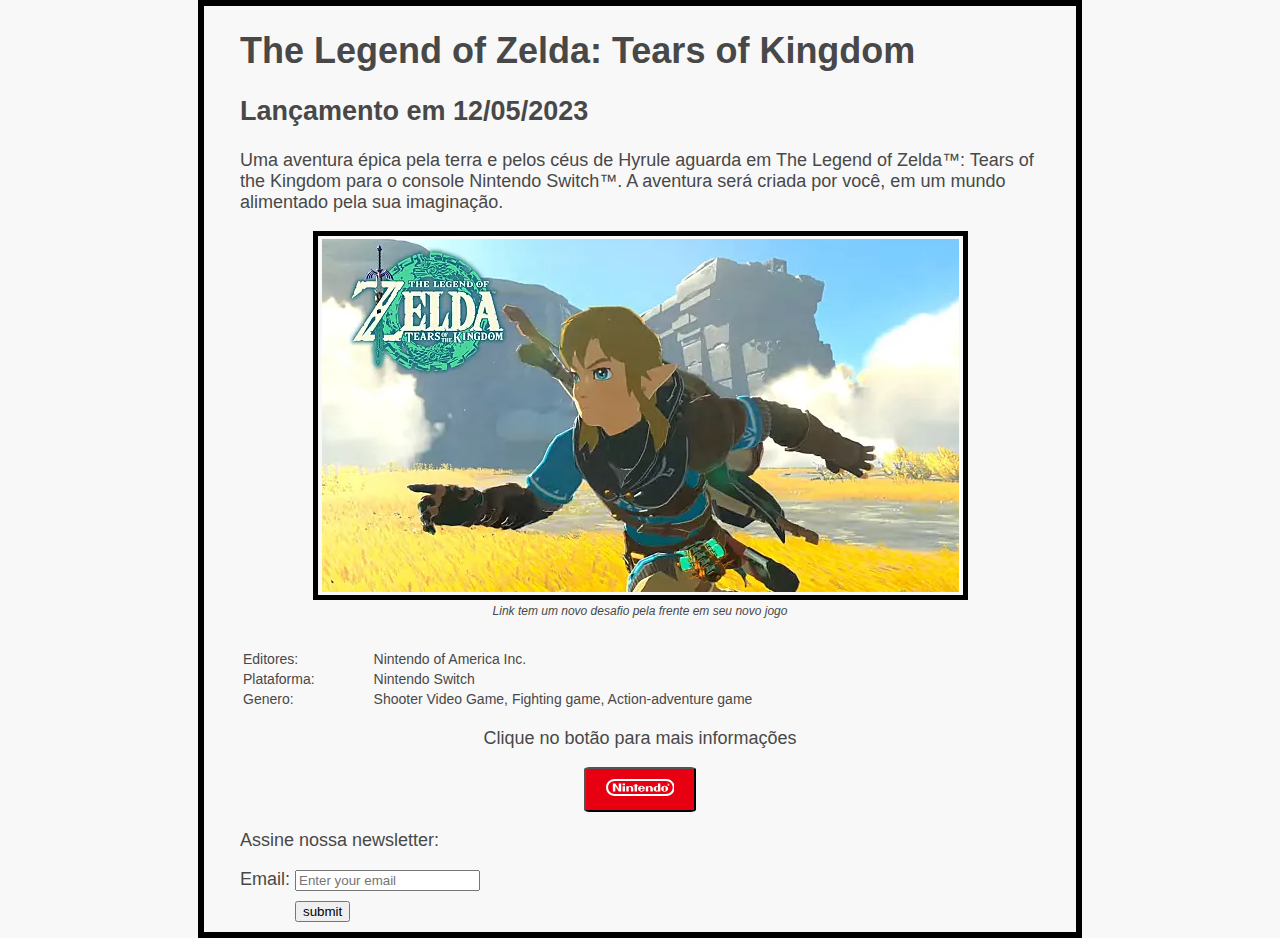
<file: exHTMLbasico/index.html>
<!DOCTYPE html>

<html lang="en">

<head>
    <meta charset="UTF-8">
    <meta viewport="width=device-width, initial-scale=1">
    <title>The Legend of Zelda: Tears of Kingdom</title>
    <link href="css/style.css" rel="stylesheet" />
</head>

<body>
    <h1>The Legend of Zelda: Tears of Kingdom</h1>
    <h2>Lançamento em 12/05/2023</h2>
    <article class="article-section">
        <div id="id_text" itemprop="articleBody">
            <p>Uma aventura épica pela terra e pelos céus de Hyrule aguarda em The Legend of Zelda™: Tears of the
                Kingdom
                para o console Nintendo Switch™. A aventura será criada por você, em um mundo alimentado pela sua
                imaginação.
            </p>
        </div>
    </article>
    <img src="images/zelda.png" alt="ZeldaGames" />
    <figcaption><em>Link tem um novo desafio pela frente em seu novo jogo</em></figcaption>
    <table>
        <tbody>
            <tr>
                <td>Editores: </td>
                <td>Nintendo of America Inc.</td>
            </tr>
            <tr>
                <td>Plataforma:</td>
                <td>Nintendo Switch</td>
            </tr>
            <tr>
                <td>Genero:</td>
                <td>Shooter Video Game, Fighting game, Action-adventure game</td>
        </tbody>
    </table>
    <div class="box">

        <p>Clique no botão para mais informações</p>

    </div>
    <div class="box">
        <form action="https://www.nintendo.com/pt-br/store/products/the-legend-of-zelda-tears-of-the-kingdom-switch/"
            method="get">
            <button id="bid" type="submit"><svg viewBox="0 0 97 24" xmlns="http://www.w3.org/2000/svg" width="69"
                    role="presentation" alt="" data-testid="NintendoRacetrackLogoIcon" size="69" color="currentColor">
                    <path
                        d="M17.945 14.157l-4.85-7.838H9.609V17.59h3.486V9.752l4.85 7.838h3.456V6.32h-3.486l.03 7.837zm27.554-4.04V8.993H43.68v-1.52h-3.395v1.52h-1.849v1.124h1.85v7.473h3.394v-7.473h1.82zM23.341 17.56h3.364v-7.474h-3.364v7.474zm0-8.932h3.395V6.319H23.34v2.309zm59.17.942c-2.728 0-4.941 1.883-4.941 4.192s2.213 4.193 4.94 4.193c2.729 0 4.942-1.884 4.942-4.193 0-2.309-2.213-4.192-4.941-4.192zm1.364 5.772c0 1.185-.698 1.67-1.364 1.67-.667 0-1.395-.485-1.395-1.67v-3.16c0-1.184.697-1.67 1.395-1.67.666 0 1.364.486 1.364 1.67v3.16zm-10.73-4.891c-.547-.304-1.123-.608-1.91-.669-2.426-.212-4.305 1.945-4.305 3.92 0 2.612 2 3.554 2.304 3.706 1.152.516 2.607.547 3.88-.274v.426h3.334V6.32h-3.334c.03 0 .03 2.4.03 4.13zm.03 3.342v1.336c0 1.155-.789 1.458-1.334 1.458-.546 0-1.334-.303-1.334-1.458v-2.673c0-1.155.788-1.458 1.334-1.458.515 0 1.333.303 1.333 1.458v1.337zM34.616 9.752c-1.122.03-2.031.516-2.698 1.124v-.79h-3.365v7.474h3.365v-4.922c0-.638.697-1.367 1.607-1.367.909 0 1.546.73 1.546 1.367v4.922h3.364v-4.071c0-2.947-2.546-3.798-3.82-3.737zm27.433 0a4.075 4.075 0 0 0-2.698 1.124v-.79h-3.365v7.474h3.365v-4.922c0-.638.697-1.367 1.606-1.367.91 0 1.546.73 1.546 1.367v4.922h3.365v-4.071c0-2.947-2.546-3.798-3.82-3.737zm-7.063 4.101c0-2.309-2.243-4.253-4.971-4.253-2.759 0-4.972 1.884-4.972 4.193 0 2.308 2.213 4.192 4.972 4.192 2.273 0 4.213-1.306 4.789-3.068H51.44v.455c0 1.367-.91 1.671-1.394 1.671-.515 0-1.425-.304-1.425-1.67v-1.55l6.366.03zm-6.123-2.643a1.391 1.391 0 0 1 1.182-.668c.455 0 .91.213 1.182.668.212.365.212.82.212 1.458H48.62c0-.637.03-1.063.243-1.458zm39.921-3.493c0-.365-.272-.547-.818-.547h-.758v1.914h.455v-.79h.242l.364.79h.515l-.424-.851c.273-.091.424-.273.424-.516zm-.879.273h-.242v-.547h.212c.273 0 .424.091.424.274 0 .212-.12.273-.394.273zm.03-1.58c-.94 0-1.727.79-1.727 1.732s.788 1.732 1.728 1.732 1.727-.79 1.727-1.732a1.73 1.73 0 0 0-1.727-1.732zm0 3.13a1.413 1.413 0 0 1-1.394-1.398c0-.76.637-1.398 1.395-1.398.757 0 1.394.638 1.394 1.398 0 .76-.637 1.397-1.394 1.397zM84.148 0H12.64C5.062-.03 0 5.438 0 11.97c0 6.53 5.062 11.939 12.67 11.939h71.508c7.608 0 12.67-5.408 12.67-11.94C96.818 5.44 91.726 0 84.148 0zm-.03 20.993H12.671c-6.033.03-9.7-4.041-9.7-9.023 0-4.983 3.698-8.993 9.7-9.023h71.446c6.002 0 9.7 4.04 9.7 9.023 0 4.982-3.668 9.023-9.7 9.023z"
                        fill="currentColor"></path>
                </svg></button>
        </form>

    </div>
    <div>
        <p>Assine nossa newsletter:</p>
        <form>
            <label for="email">Email:</label>
            <input type="email" id="email" name="email" placeholder="Enter your email" required>
            <br>
            <input type="submit" value="submit">
        </form>
    </div>
</body>

</html>
</file>
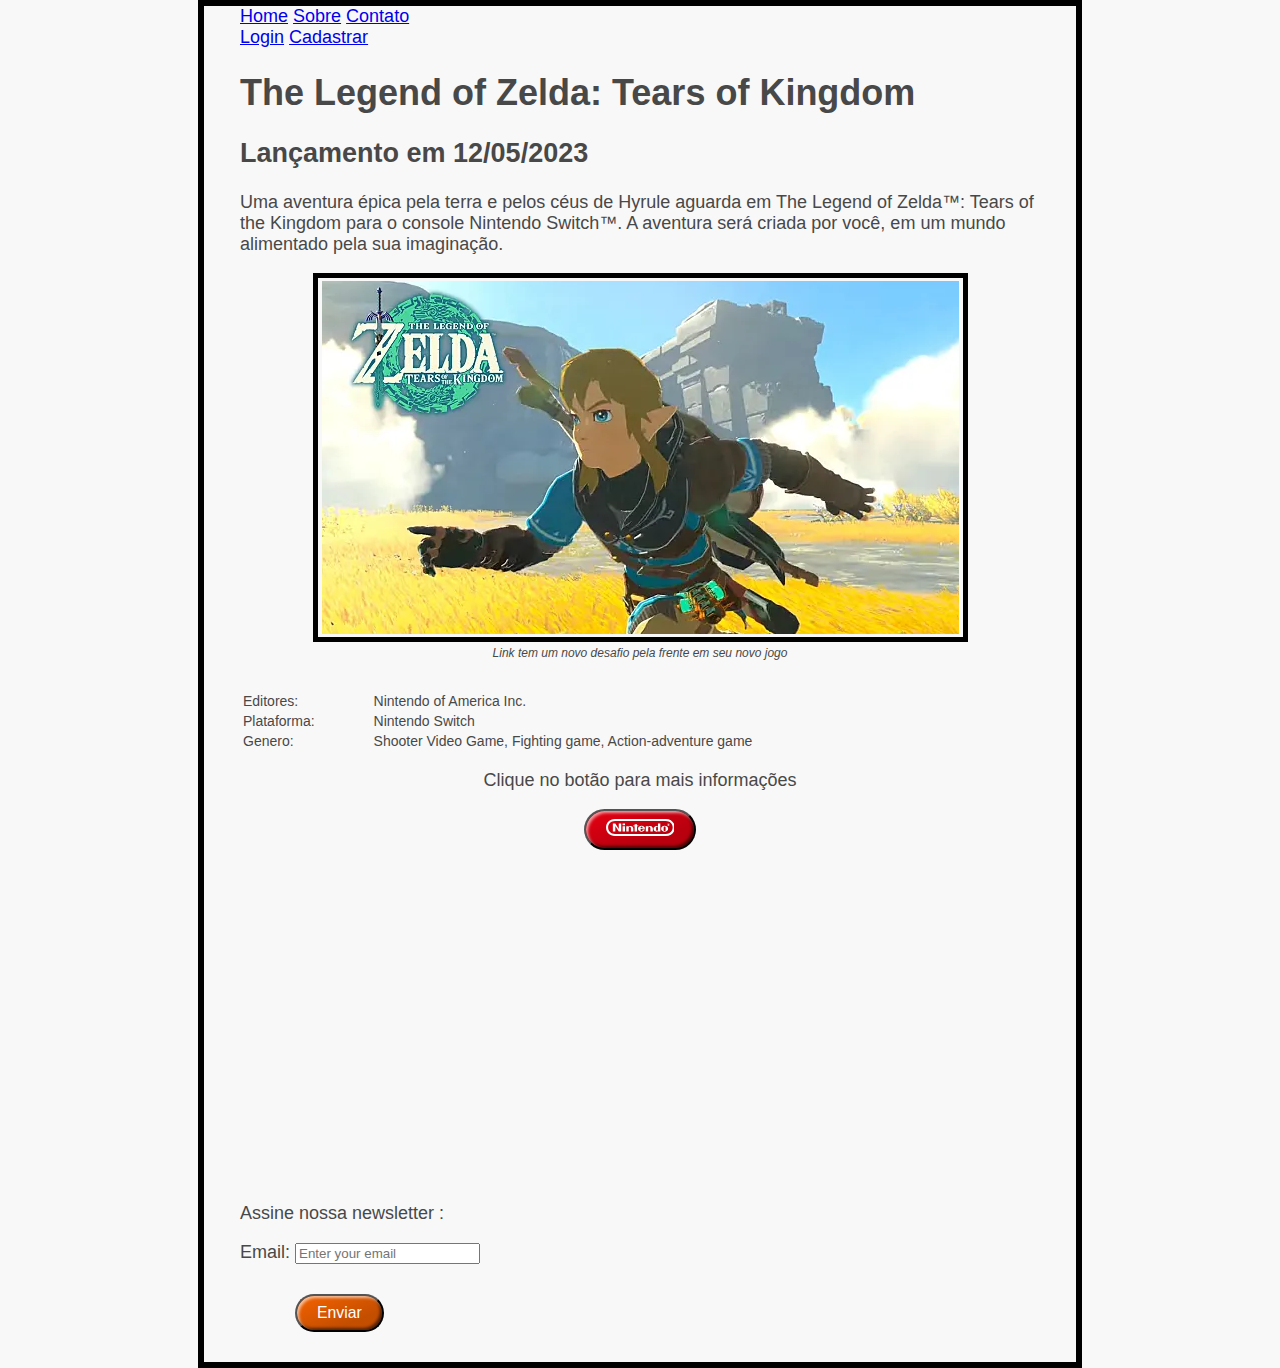
<file: HTMLbasico/index.html>
<!DOCTYPE html>

<html lang="en">

<head>
    <meta charset="UTF-8">
    <meta viewport="width=device-width, initial-scale=1">
    <title>The Legend of Zelda: Tears of Kingdom</title>
    <link href="css/style.css" rel="stylesheet" />
</head>

<body>
    <div class="top-menu">
        <div class="top-menu-left">
            <a href="index.html">Home</a>
            <a href="index.html">Sobre</a>
            <a href="contato.html">Contato</a>
        </div>
        <div class="top-menu-right">
            <a href="index.html">Login</a>
            <a href="index.html">Cadastrar</a>
        </div>
    </div>
    <h1>The Legend of Zelda: Tears of Kingdom</h1>
    <h2>Lançamento em 12/05/2023</h2>
    <article class="article-section">
        <div id="id_text" itemprop="articleBody">
            <p>Uma aventura épica pela terra e pelos céus de Hyrule aguarda em The Legend of Zelda™: Tears of the
                Kingdom
                para o console Nintendo Switch™. A aventura será criada por você, em um mundo alimentado pela sua
                imaginação.
            </p>
        </div>
    </article>
    <img src="images/zelda.png" alt="ZeldaGames" />
    <figcaption><em>Link tem um novo desafio pela frente em seu novo jogo</em></figcaption>
    <table>
        <tbody>
            <tr>
                <td>Editores: </td>
                <td>Nintendo of America Inc.</td>
            </tr>
            <tr>
                <td>Plataforma:</td>
                <td>Nintendo Switch</td>
            </tr>
            <tr>
                <td>Genero:</td>
                <td>Shooter Video Game, Fighting game, Action-adventure game</td>
        </tbody>
    </table>
    <div class="box">

        <p>Clique no botão para mais informações</p>

    </div>
    <div class="box">
        <form action="https://www.nintendo.com/pt-br/store/products/the-legend-of-zelda-tears-of-the-kingdom-switch/"
            method="get">
            <button class="bid styled" type="submit"><svg viewBox="0 0 97 24" xmlns="http://www.w3.org/2000/svg"
                    width="69" role="presentation" alt="" data-testid="NintendoRacetrackLogoIcon" size="69"
                    color="currentColor">
                    <path
                        d="M17.945 14.157l-4.85-7.838H9.609V17.59h3.486V9.752l4.85 7.838h3.456V6.32h-3.486l.03 7.837zm27.554-4.04V8.993H43.68v-1.52h-3.395v1.52h-1.849v1.124h1.85v7.473h3.394v-7.473h1.82zM23.341 17.56h3.364v-7.474h-3.364v7.474zm0-8.932h3.395V6.319H23.34v2.309zm59.17.942c-2.728 0-4.941 1.883-4.941 4.192s2.213 4.193 4.94 4.193c2.729 0 4.942-1.884 4.942-4.193 0-2.309-2.213-4.192-4.941-4.192zm1.364 5.772c0 1.185-.698 1.67-1.364 1.67-.667 0-1.395-.485-1.395-1.67v-3.16c0-1.184.697-1.67 1.395-1.67.666 0 1.364.486 1.364 1.67v3.16zm-10.73-4.891c-.547-.304-1.123-.608-1.91-.669-2.426-.212-4.305 1.945-4.305 3.92 0 2.612 2 3.554 2.304 3.706 1.152.516 2.607.547 3.88-.274v.426h3.334V6.32h-3.334c.03 0 .03 2.4.03 4.13zm.03 3.342v1.336c0 1.155-.789 1.458-1.334 1.458-.546 0-1.334-.303-1.334-1.458v-2.673c0-1.155.788-1.458 1.334-1.458.515 0 1.333.303 1.333 1.458v1.337zM34.616 9.752c-1.122.03-2.031.516-2.698 1.124v-.79h-3.365v7.474h3.365v-4.922c0-.638.697-1.367 1.607-1.367.909 0 1.546.73 1.546 1.367v4.922h3.364v-4.071c0-2.947-2.546-3.798-3.82-3.737zm27.433 0a4.075 4.075 0 0 0-2.698 1.124v-.79h-3.365v7.474h3.365v-4.922c0-.638.697-1.367 1.606-1.367.91 0 1.546.73 1.546 1.367v4.922h3.365v-4.071c0-2.947-2.546-3.798-3.82-3.737zm-7.063 4.101c0-2.309-2.243-4.253-4.971-4.253-2.759 0-4.972 1.884-4.972 4.193 0 2.308 2.213 4.192 4.972 4.192 2.273 0 4.213-1.306 4.789-3.068H51.44v.455c0 1.367-.91 1.671-1.394 1.671-.515 0-1.425-.304-1.425-1.67v-1.55l6.366.03zm-6.123-2.643a1.391 1.391 0 0 1 1.182-.668c.455 0 .91.213 1.182.668.212.365.212.82.212 1.458H48.62c0-.637.03-1.063.243-1.458zm39.921-3.493c0-.365-.272-.547-.818-.547h-.758v1.914h.455v-.79h.242l.364.79h.515l-.424-.851c.273-.091.424-.273.424-.516zm-.879.273h-.242v-.547h.212c.273 0 .424.091.424.274 0 .212-.12.273-.394.273zm.03-1.58c-.94 0-1.727.79-1.727 1.732s.788 1.732 1.728 1.732 1.727-.79 1.727-1.732a1.73 1.73 0 0 0-1.727-1.732zm0 3.13a1.413 1.413 0 0 1-1.394-1.398c0-.76.637-1.398 1.395-1.398.757 0 1.394.638 1.394 1.398 0 .76-.637 1.397-1.394 1.397zM84.148 0H12.64C5.062-.03 0 5.438 0 11.97c0 6.53 5.062 11.939 12.67 11.939h71.508c7.608 0 12.67-5.408 12.67-11.94C96.818 5.44 91.726 0 84.148 0zm-.03 20.993H12.671c-6.033.03-9.7-4.041-9.7-9.023 0-4.983 3.698-8.993 9.7-9.023h71.446c6.002 0 9.7 4.04 9.7 9.023 0 4.982-3.668 9.023-9.7 9.023z"
                        fill="currentColor"></path>
                </svg></button>
        </form>

    </div>
    <div class="ytvideo">
        <iframe width="560" height="315" src="https://www.youtube.com/embed/uHGShqcAHlQ?start=2"
            title="YouTube video player" frameborder="0"
            allow="accelerometer; autoplay; clipboard-write; encrypted-media; gyroscope; picture-in-picture; web-share"
            allowfullscreen>
        </iframe>
    </div>

    <div>
        <p>Assine nossa newsletter :</p>
        <form>
            <label for="email">Email:</label>
            <input type="email" id="email" name="email" placeholder="Enter your email" required>
            <br>
            <input type="submit" value="Enviar">
        </form>
    </div>
    <script src="scripts/main.js"></script>
</body>

</html>
</file>
<file: exHTMLbasico/css/style.css>
html {
    font-size: 18px;
    font-family: 'Open Sans', sans-serif;
    color: rgb(72, 72, 72);
}


body {
    width: 800px;
    margin: 0 auto;
    border: 6px solid black;
    padding: 0 36px;
    background-color: rgb(248, 248, 248);
}

p {}


img {
    padding: 3px 4px 3px 4px;
    display: block;
    margin: 4px auto;
    border: 5px solid black;
}

figcaption {
    font-size: 12px;
    text-align: center;
}

table {
    font-size: 14px;
    padding-top: 30px;
    width: 100%;
    border-collapse: separate;
    border-spacing: 5;
}

form {
    margin: 0 auto;
    display: block;

}



#bid {
    background-color: rgb(230, 0, 18);
    color: white;
    padding: 10px 20px;
    text-align: center;
    text-decoration: none;
    display: inline-block;
    font-size: 0.875rem;
}

svg {
    width: 100%;

}

.box {
    display: flex;
    align-items: center;
    justify-content: center;
}

input[type=submit] {
    margin: 10px 55px;
}

button[type=submit] {
    border-radius: 5%;
    transform-origin: 0ch;
    transform-style: ;
}
</file>
<file: HTMLbasico/css/style.css>
html {
    font-size: 18px;
    font-family: 'Open Sans', sans-serif;
    color: rgb(72, 72, 72);
}


body {
    width: 800px;
    margin: 0 auto;
    border: 6px solid black;
    padding: 0 36px;
    background-color: rgb(248, 248, 248);
}

p {}


img {
    padding: 3px 4px 3px 4px;
    display: block;
    margin: 4px auto;
    border: 5px solid black;
}

figcaption {
    font-size: 12px;
    text-align: center;
}

table {
    font-size: 14px;
    padding-top: 30px;
    width: 100%;
    border-collapse: separate;
    border-spacing: 5;
}

form {
    margin: 0 auto;
    display: block;

}



.bid.styled {
    background-color: rgb(230, 0, 18);
    color: white;
    padding: 8px 20px;
    text-align: center;
    text-decoration: none;
    display: inline-block;
    font-size: 0.875rem;
    box-shadow: inset 2px 2px 3px rgba(255, 255, 255, 0.6), inset -2px -2px 3px rgba(0, 3, 0, 0.6);
    background-image: linear-gradient(to top left, rgba(0, 0, 0, 0.2), rgba(0, 0, 0, 0.2) 30%, rgba(0, 0, 0, 0));
    border-radius: 35px;
}

.bid.styled:hover {
    background-color: rgba(255, 0, 0, 1);
}

.bid.styled:active {
    box-shadow: inset -2px -2px 3px rgba(255, 255, 255, 0.6), inset 2px 2px 3px rgba(0, 0, 0, 0.6);
}

svg {
    width: 100%;

}

.box {
    display: flex;
    align-items: center;
    justify-content: center;
}

.ytvideo {
    margin-top: 20px;
    width: 100%;
    height: 100%;
    display: flex;
    align-items: center;
    justify-content: center;
}

input[type=submit] {
    margin: 30px 55px;
    background-color: rgb(245, 98, 0);
    color: white;
    padding: 8px 20px;
    text-align: center;
    text-decoration: none;
    display: block;
    font-size: 0.875rem;
    box-shadow: inset 2px 2px 3px rgba(255, 255, 255, 0.6), inset -2px -2px 3px rgba(0, 3, 0, 0.6);
    background-image: linear-gradient(to top left, rgba(0, 0, 0, 0.2), rgba(0, 0, 0, 0.2) 30%, rgba(0, 0, 0, 0));
    border-radius: 35px;
}

button[type=submit] {}
</file>
